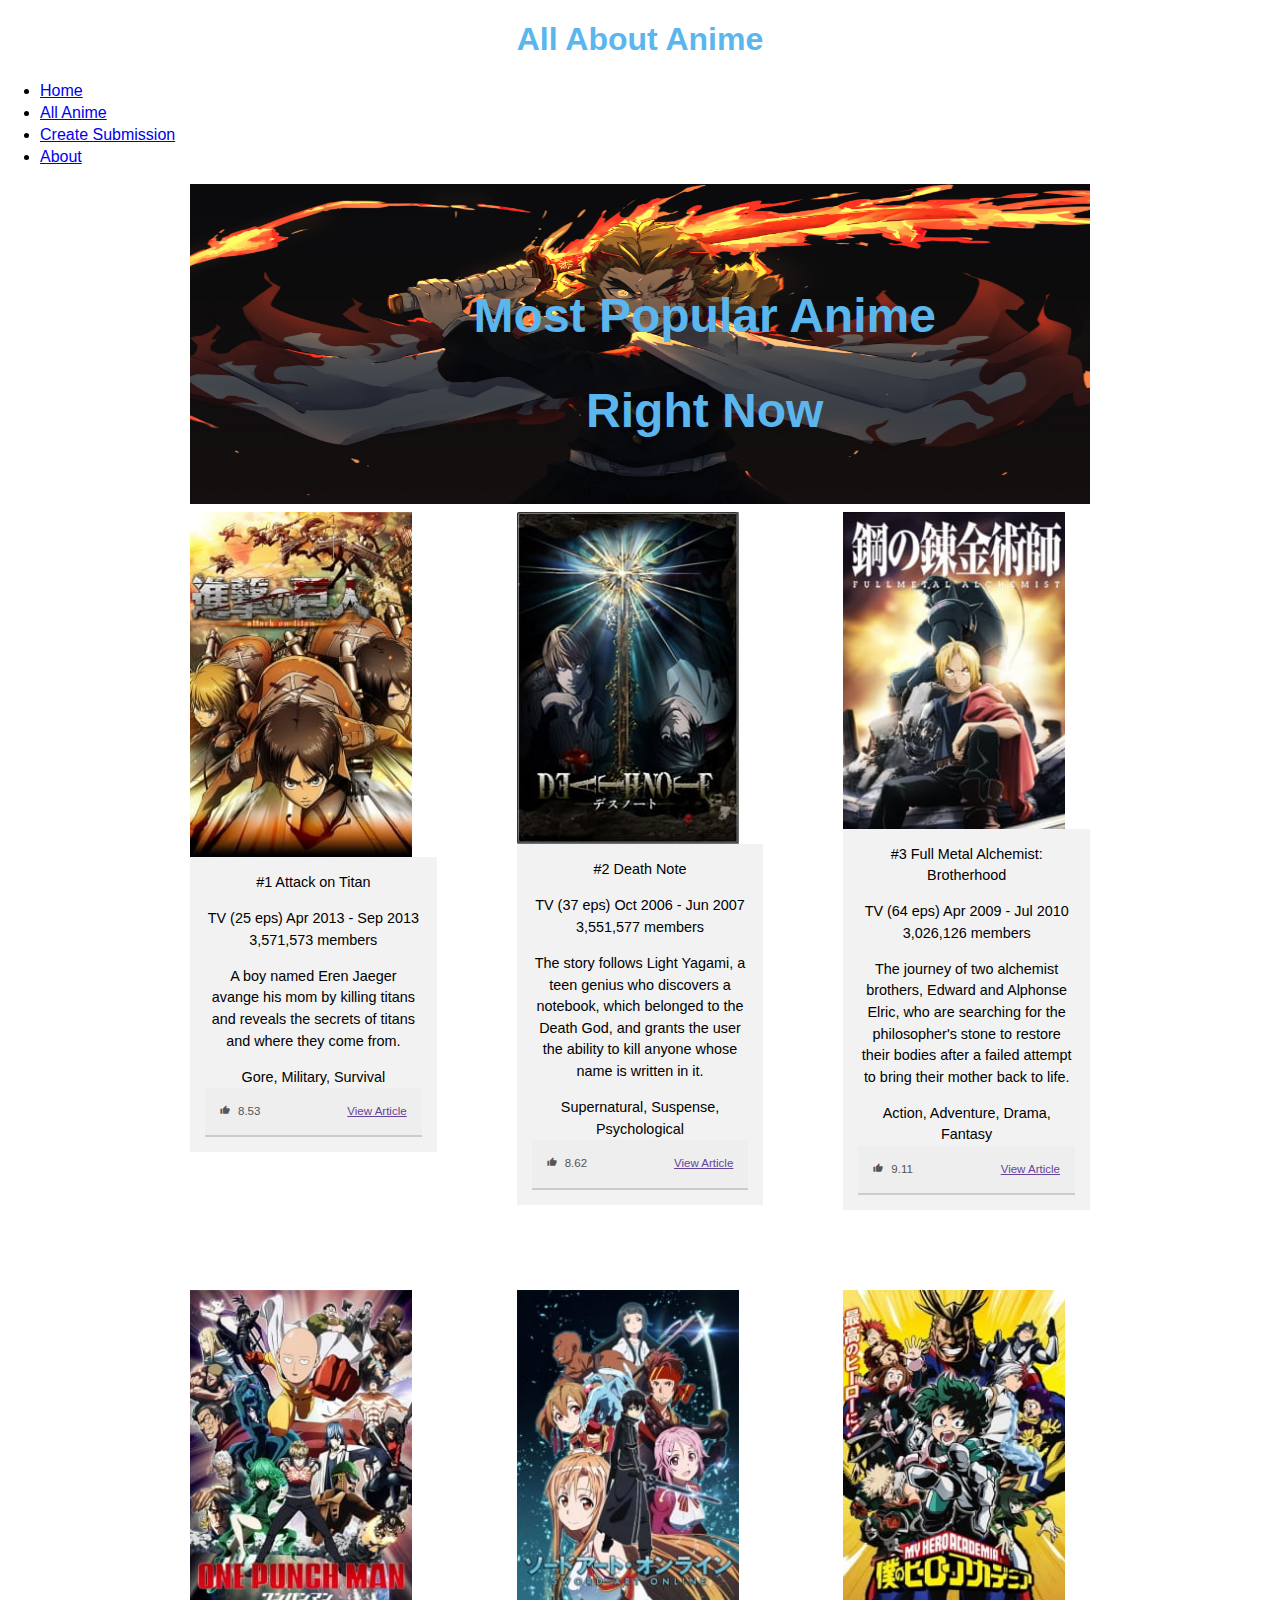
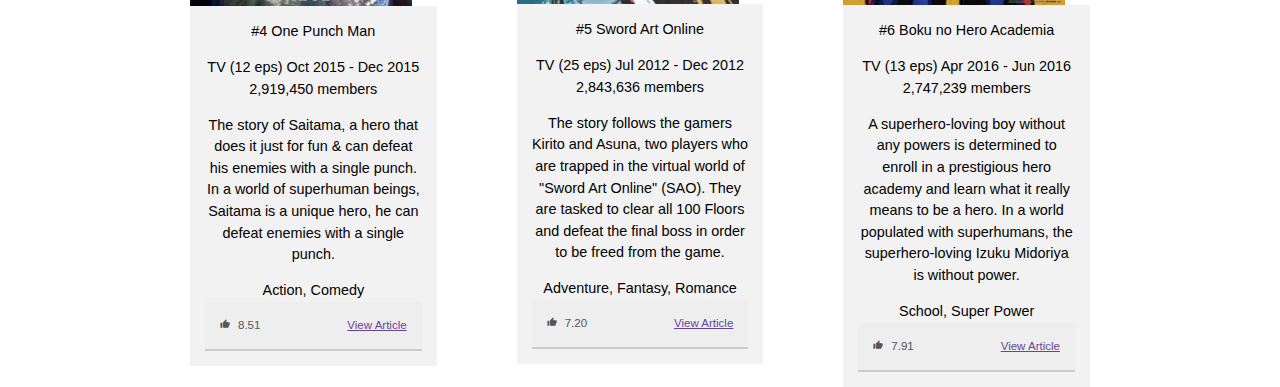
<file: allHtml/index.html>
<!DOCTYPE html>
<html lang="en">
  <head>
    <meta charset="UTF-8" />
    <meta http-equiv="X-UA-Compatible" content="IE=edge" />
    <meta name="viewport" content="width=device-width, initial-scale=1.0" />
    <title>Home</title>
    <link rel="stylesheet" href="/allStyles/allCss/style.css" />
    <link
      href="https://fonts.googleapis.com/icon?family=Material+Icons"
      rel="stylesheet"
    />
  </head>
  <body>
   
    <h1>All About Anime</h1>
      
    <ul style="line-height:22px">
      <li><a href="/allHtml/index.html">Home</a></li>
      <li><a href="/allHtml/allAnime.html">All Anime</a></li>
      <li><a href="/allHtml/createsub.html">Create Submission</a></li>
      <li><a href="/allHtml/about.html">About </a></li>
    </ul>

    <div class="container">
      <img class="bg-img" src="/animePics/bgImage.jpg" alt="bgimage" />
      <div class="heroText">
        <h2>Most Popular Anime</h2>
        <h2>Right Now</h2>
      </div>
    </div>
<div class="big__card"> 
  <div class="cards">
    <div class="card">
      <img
        src="/animePics/1attackontitan.jpeg"
        alt="Attack on Titan"
        class="card__image"
      />
      <div class="card__content">
        <p>#1 Attack on Titan</p>
        <p>TV (25 eps)
          Apr 2013 - Sep 2013
          3,571,573 members</p>
        <p>
          A boy named Eren Jaeger avange his mom by killing titans and reveals
          the secrets of titans and where they come from.
        </p>
        <p>Gore, Military, Survival</p>
        <div class="card__info">
          <div><i class="material-icons">thumb_up</i>8.53
          </div>
          <div>
            <a href="./detailPage.html" class="card__link">View Article</a>
          </div>
        </div>
      </div>
    
      </div><div class="card">
        <img
          src="/animePics/2deathnote.jpeg"
          alt="Death Note"
          class="card__image"
        />
        <div class="card__content">
          <p>#2 Death Note</p>
          <p>TV (37 eps)
            Oct 2006 - Jun 2007
            3,551,577 members</p>
          <p>
            The story follows Light Yagami, a teen genius who discovers a notebook, which
            belonged to the Death God, and grants the user the ability to kill anyone
            whose name is written in it.
          </p>
          <p>Supernatural, Suspense, Psychological</p>
          <div class="card__info">
            <div><i class="material-icons">thumb_up</i>8.62</div>
            <div>
              <a href="./detailPage.html" class="card__link">View Article</a>
            </div>
          </div>
        </div>
      
        </div><div class="card">
          <img
            src="/animePics/3fma.jpeg"
            alt="Full Metal Alchemist: Brotherhood"
            class="card__image"
          />
          <div class="card__content">
            <p>#3 Full Metal Alchemist: Brotherhood</p>
            <p>TV (64 eps)
              Apr 2009 - Jul 2010
              3,026,126 members</p>
            <p>
              The journey of two alchemist brothers, Edward and Alphonse Elric, who are
              searching for the philosopher's stone to restore their bodies after a failed
              attempt to bring their mother back to life.
            </p>
            <p>Action, Adventure, Drama, Fantasy</p>
            <div class="card__info">
              <div><i class="material-icons">thumb_up</i>9.11</div>
              <div>
                <a href="./detailPage.html" class="card__link">View Article</a>
              </div>
            </div>
          </div>
        
        </div><div class="card">
          <img
            src="/animePics/4onepunchman.jpeg"
            alt="One Punch Man"
            class="card__image"
          />
          <div class="card__content">
            <p>#4 One Punch Man</p>
            <p>TV (12 eps)
              Oct 2015 - Dec 2015
              2,919,450 members</p>
            <p>
              The story of Saitama, a hero that does it just for fun & can defeat his
              enemies with a single punch. In a world of superhuman beings, Saitama is a
              unique hero, he can defeat enemies with a single punch.
            </p>
            <p>Action, Comedy</p>
            <div class="card__info">
              <div><i class="material-icons">thumb_up</i>8.51</div>
              <div>
                <a href="./detailPage.html" class="card__link">View Article</a>
              </div>
            </div>
          </div>

          </div><div class="card">
            <img
              src="/animePics/5sao.jpeg"
              alt="Sword Art Online"
              class="card__image"
            />
            <div class="card__content">
              <p>#5 Sword Art Online</p>
              <p>TV (25 eps)
                Jul 2012 - Dec 2012
                2,843,636 members</p>
              <p>
                The story follows the gamers Kirito and Asuna, two players who are trapped in
  the virtual world of "Sword Art Online" (SAO). They are tasked to clear all
  100 Floors and defeat the final boss in order to be freed from the game.
              </p>
              <p>Adventure, Fantasy, Romance</p>
              <div class="card__info">
                <div><i class="material-icons">thumb_up</i>7.20</div>
                <div>
                  <a href="./detailPage.html" class="card__link">View Article</a>
                </div>
              </div>
            </div>
          
            </div><div class="card">
              <img
                src="/animePics/6myhero.jpeg"
                alt="Boku no Hero Academia"
                class="card__image"
              />
              <div class="card__content">
                <p>#6 Boku no Hero Academia</p>
                <p>TV (13 eps)
                  Apr 2016 - Jun 2016
                  2,747,239 members</p>
                <p>
                  A superhero-loving boy without any powers is determined to enroll in a
                  prestigious hero academy and learn what it really means to be a hero. In a
                  world populated with superhumans, the superhero-loving Izuku Midoriya is
                  without power.
                </p>
                <p>School, Super Power</p>
                <div class="card__info">
                  <div><i class="material-icons">thumb_up</i>7.91</div>
                  <div>
                    <a href="./detailPage.html" class="card__link">View Article</a>
                  </div>
                </div>
              </div>
            
              </div>
  
            </div>
              
    <!--
    <div class="image-grid">
      <img src="/animePics/2deathnote.jpeg" alt="titan" />
      <img src="/animePics/3fma.jpeg" alt="titan" />
      <img src="/animePics/4onepunchman.jpeg" alt="titan" />
      <img src="/animePics/5sao.jpeg" alt="titan" />
      <img src="/animePics/6myhero.jpeg" alt="titan" />
      <img src="/animePics/7demonslayer.jpeg" alt="titan" />
      <img src="/animePics/8naruto.jpeg" alt="titan" />
      <img src="/animePics/9tokyoghoul.jpeg" alt="titan" />
    </div>
    <div class="ani-info">
      <p>attack on titan</p>
    </div>
    -->
  </body>
</html>
</file>
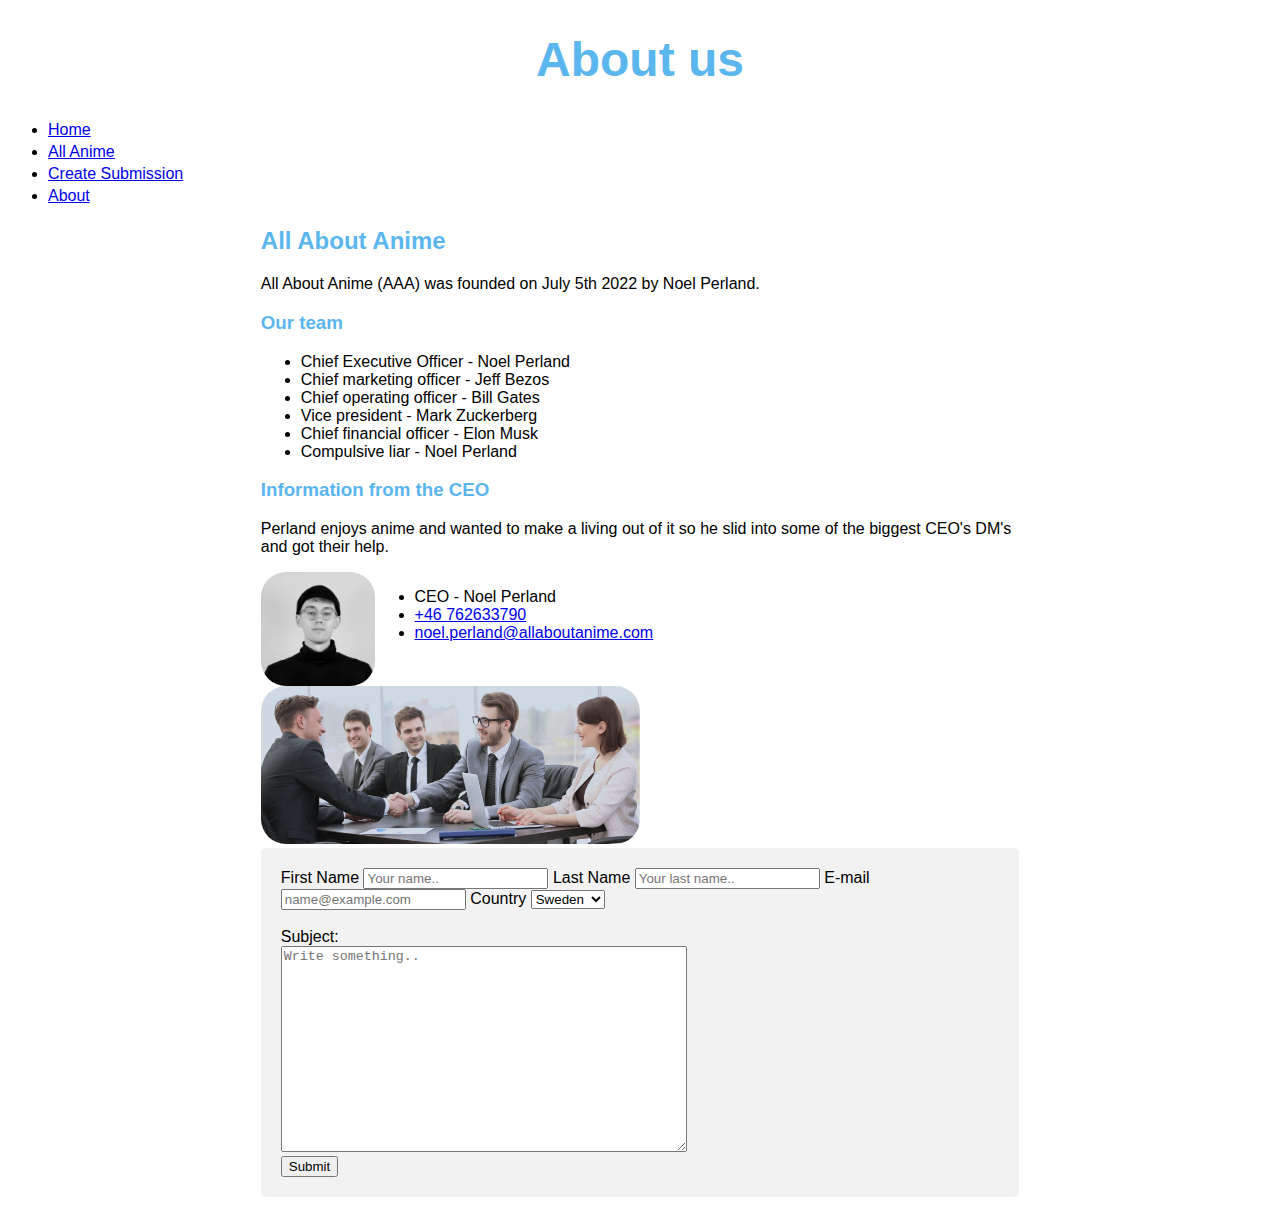
<file: allHtml/about.html>
<!DOCTYPE html>
<html lang="en">
  <head>
    <meta charset="UTF-8" />
    <meta http-equiv="X-UA-Compatible" content="IE=edge" />
    <meta name="viewport" content="width=device-width, initial-scale=1.0" />
    <title>About</title>
    <link rel="stylesheet" href="/allStyles//allCss/aboutAnime.css" />
    <link
  </head>
  <body>
    <h1>About us</h1>

    <ul style="line-height: 22px">
      <li><a href="/allHtml/index.html">Home</a></li>
      <li><a href="/allHtml/allAnime.html">All Anime</a></li>
      <li><a href="/allHtml/createsub.html">Create Submission</a></li>
      <li><a href="/allHtml/about.html">About </a></li>
    </ul>

    <div class="imgVD">
      <h2>All About Anime</h2>
      <p>All About Anime (AAA) was founded on July 5th 2022 by Noel Perland.</p>
      <h3>Our team</h3>
      <ul>
        <li>Chief Executive Officer - Noel Perland</li>
        <li>Chief marketing officer - Jeff Bezos</li>
        <li>Chief operating officer - Bill Gates</li>
        <li>Vice president - Mark Zuckerberg</li>
        <li>Chief financial officer - Elon Musk</li>
        <li>Compulsive liar - Noel Perland</li>
      </ul>
      <h3>Information from the CEO</h3>
      <p>
        Perland enjoys anime and wanted to make a living out of it so he slid
        into some of the biggest CEO's DM's and got their help.
      </p>
      <div class="container">
      <img src="/animePics/nolle2.jpg" alt="VD" />
      <ul>
        <li>CEO - Noel Perland</li>
        <li><a href="tel:+467626337901">+46 762633790</a></li>
        <li><a href="mailto:noel.perland@allaboutanime.com">noel.perland@allaboutanime.com</a></li>
      </ul>
    </div>
    <div class="imgTeam">

      <img src="/animePics/team.jpg" alt="aaaTeam"/>
      </div>
    
      <div class="contactForm"
          <label for="fname">First Name</label>
          <input type="text" id="fname" name="firstname" placeholder="Your name..">
      
          <label for="lname">Last Name</label>
          <input type="text" id="lname" name="lastname" placeholder="Your last name..">

          <label for="email">E-mail</label>
          <input type="text" id="E-mail" name="E-mail" placeholder="name@example.com">
      
          <label for="country">Country</label>
          <select id="country" name="country">
            <option value="sweden">Sweden</option>
            <option value="australia">Australia</option>
            <option value="canada">Canada</option>
            <option value="usa">USA</option>
            <option value="japan">Japan</option>
            <option value="other">Other</option>
          </select>
      
          
          <div class="forumbox">
           
            <br>
            <div class="subL">
            <label for="subject">Subject:</label>
          </div>
          <textarea id="subject" name="subject" placeholder="Write something.."></textarea>
        </div>
          <input type="submit" value="Submit">
        </div>
      </div>
  <body>
    
</html>
</file>
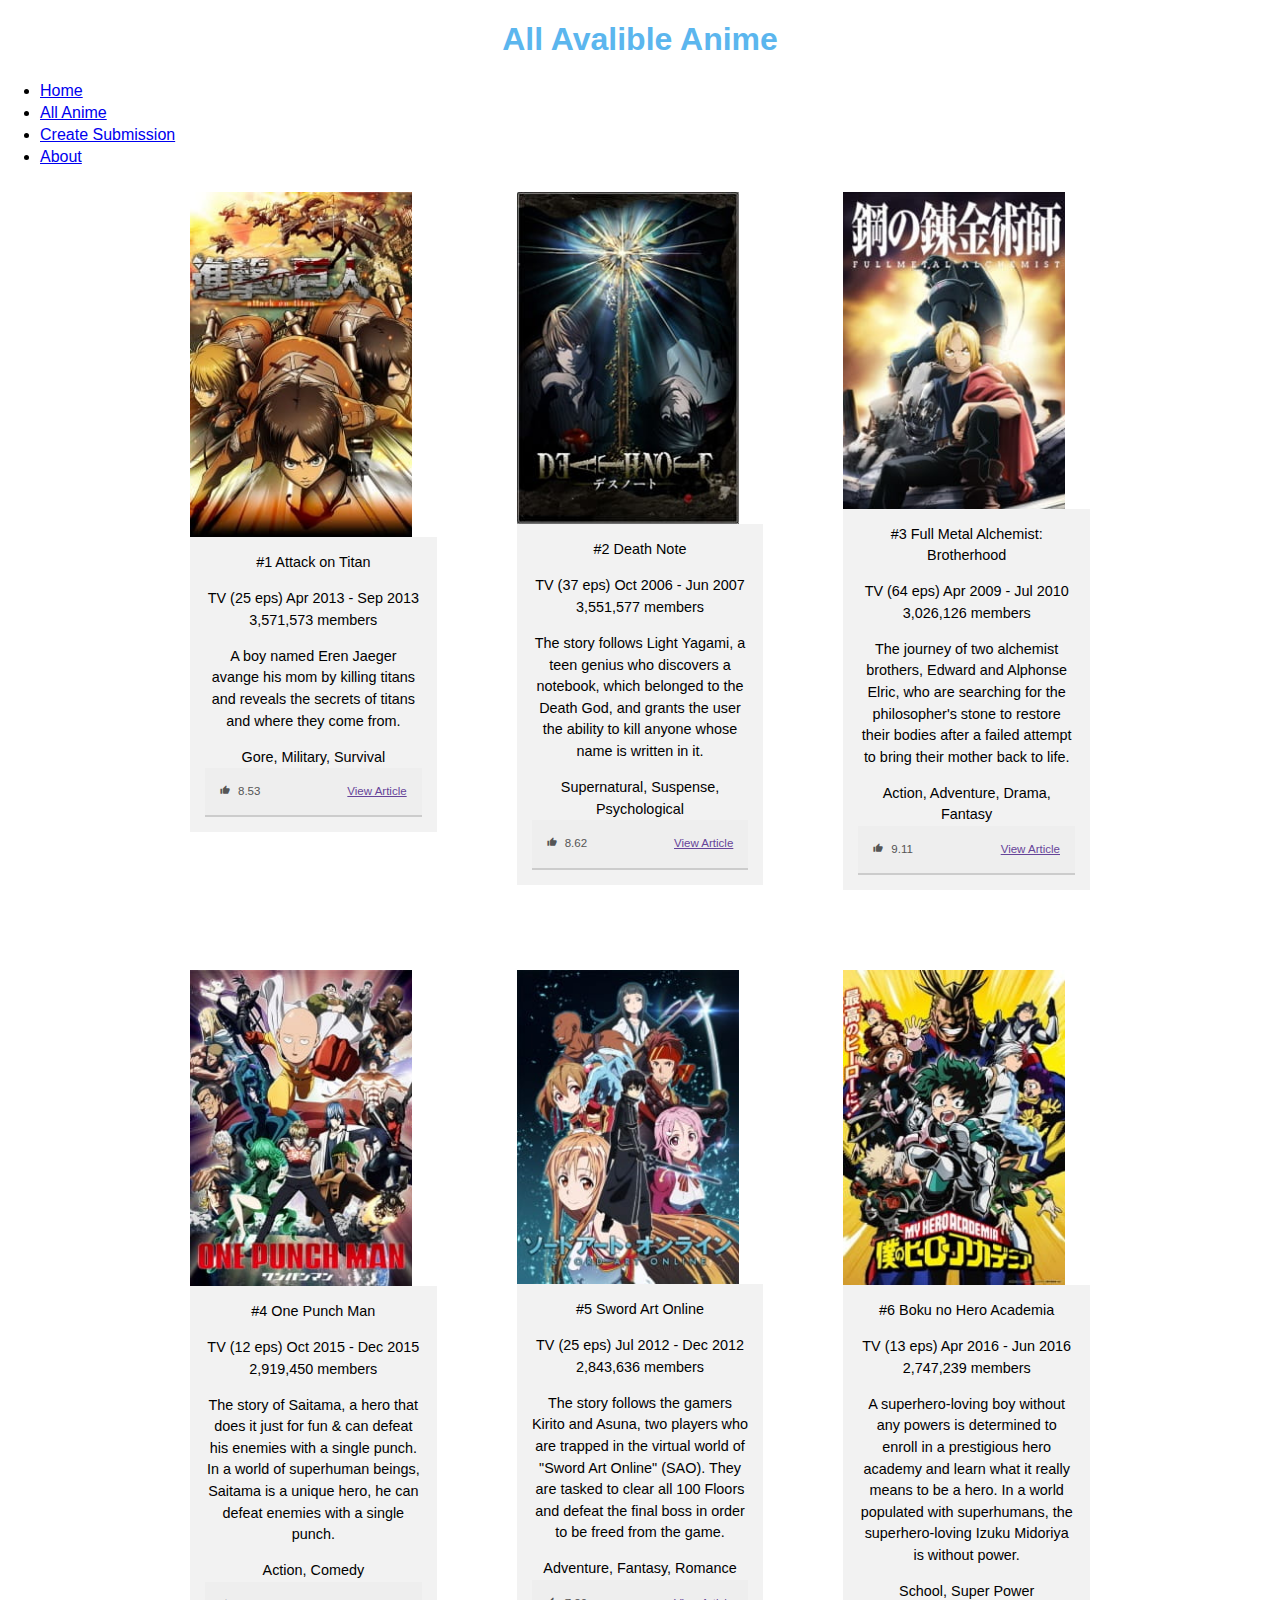
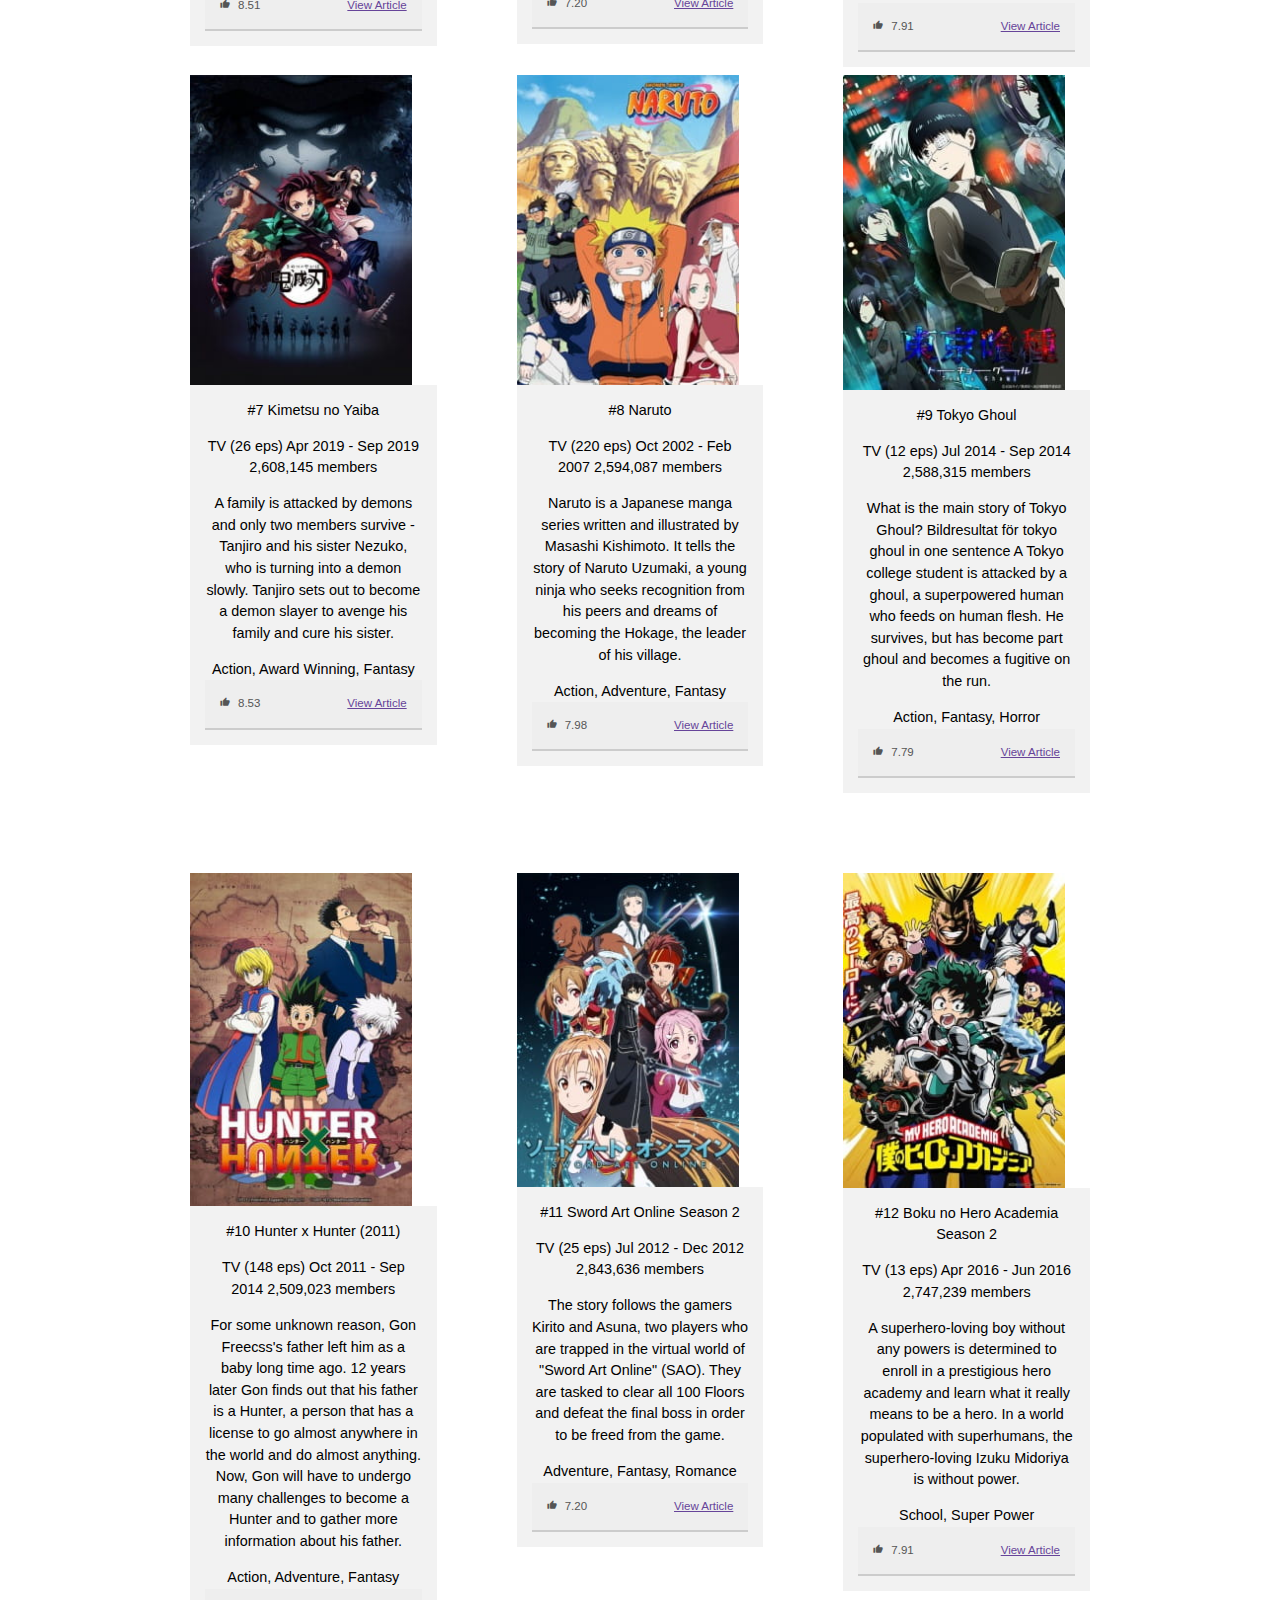
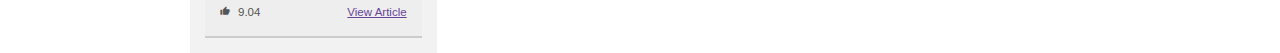
<file: allHtml/allAnime.html>
<!DOCTYPE html>
<html lang="en">
  <head>
    <meta charset="UTF-8" />
    <meta http-equiv="X-UA-Compatible" content="IE=edge" />
    <meta name="viewport" content="width=device-width, initial-scale=1.0" />
    <title>All Anime</title>
    <link rel="stylesheet" href="/allStyles/allCss/style.css" />
    <link
    href="https://fonts.googleapis.com/icon?family=Material+Icons"
    rel="stylesheet"
  </head>
  <body>
    <h1>All Avalible Anime</h1>
    <ul style="line-height:22px">
      <li><a href="/allHtml/index.html">Home</a></li>
      <li><a href="/allHtml/allAnime.html">All Anime</a></li>
      <li><a href="/allHtml/createsub.html">Create Submission</a></li>
      <li><a href="/allHtml/about.html">About </a></li>
    </ul>
    <div class="big__card"> 
      <div class="cards">
        <div class="card">
          <img
            src="/animePics/1attackontitan.jpeg"
            alt="Attack on Titan"
            class="card__image"
          />
          <div class="card__content">
            <p>#1 Attack on Titan</p>
            <p>TV (25 eps)
              Apr 2013 - Sep 2013
              3,571,573 members</p>
            <p>
              A boy named Eren Jaeger avange his mom by killing titans and reveals
              the secrets of titans and where they come from.
            </p>
            <p>Gore, Military, Survival</p>
            <div class="card__info">
              <div><i class="material-icons">thumb_up</i>8.53
              </div>
              <div>
                <a href="./detailPage.html" class="card__link">View Article</a>
              </div>
            </div>
          </div>
        
          </div><div class="card">
            <img
              src="/animePics/2deathnote.jpeg"
              alt="Death Note"
              class="card__image"
            />
            <div class="card__content">
              <p>#2 Death Note</p>
              <p>TV (37 eps)
                Oct 2006 - Jun 2007
                3,551,577 members</p>
              <p>
                The story follows Light Yagami, a teen genius who discovers a notebook, which
                belonged to the Death God, and grants the user the ability to kill anyone
                whose name is written in it.
              </p>
              <p>Supernatural, Suspense, Psychological</p>
              <div class="card__info">
                <div><i class="material-icons">thumb_up</i>8.62</div>
                <div>
                  <a href="./detailPage.html" class="card__link">View Article</a>
                </div>
              </div>
            </div>
          
            </div><div class="card">
              <img
                src="/animePics/3fma.jpeg"
                alt="Full Metal Alchemist: Brotherhood"
                class="card__image"
              />
              <div class="card__content">
                <p>#3 Full Metal Alchemist: Brotherhood</p>
                <p>TV (64 eps)
                  Apr 2009 - Jul 2010
                  3,026,126 members</p>
                <p>
                  The journey of two alchemist brothers, Edward and Alphonse Elric, who are
                  searching for the philosopher's stone to restore their bodies after a failed
                  attempt to bring their mother back to life.
                </p>
                <p>Action, Adventure, Drama, Fantasy</p>
                <div class="card__info">
                  <div><i class="material-icons">thumb_up</i>9.11</div>
                  <div>
                    <a href="./detailPage.html" class="card__link">View Article</a>
                  </div>
                </div>
              </div>
            
            </div><div class="card">
              <img
                src="/animePics/4onepunchman.jpeg"
                alt="One Punch Man"
                class="card__image"
              />
              <div class="card__content">
                <p>#4 One Punch Man</p>
                <p>TV (12 eps)
                  Oct 2015 - Dec 2015
                  2,919,450 members</p>
                <p>
                  The story of Saitama, a hero that does it just for fun & can defeat his
                  enemies with a single punch. In a world of superhuman beings, Saitama is a
                  unique hero, he can defeat enemies with a single punch.
                </p>
                <p>Action, Comedy</p>
                <div class="card__info">
                  <div><i class="material-icons">thumb_up</i>8.51</div>
                  <div>
                    <a href="./detailPage.html" class="card__link">View Article</a>
                  </div>
                </div>
              </div>
    
              </div><div class="card">
                <img
                  src="/animePics/5sao.jpeg"
                  alt="Sword Art Online"
                  class="card__image"
                />
                <div class="card__content">
                  <p>#5 Sword Art Online</p>
                  <p>TV (25 eps)
                    Jul 2012 - Dec 2012
                    2,843,636 members</p>
                  <p>
                    The story follows the gamers Kirito and Asuna, two players who are trapped in
      the virtual world of "Sword Art Online" (SAO). They are tasked to clear all
      100 Floors and defeat the final boss in order to be freed from the game.
                  </p>
                  <p>Adventure, Fantasy, Romance</p>
                  <div class="card__info">
                    <div><i class="material-icons">thumb_up</i>7.20</div>
                    <div>
                      <a href="./detailPage.html" class="card__link">View Article</a>
                    </div>
                  </div>
                </div>
              
                </div><div class="card">
                  <img
                    src="/animePics/6myhero.jpeg"
                    alt="Boku no Hero Academia"
                    class="card__image"
                  />
                  <div class="card__content">
                    <p>#6 Boku no Hero Academia</p>
                    <p>TV (13 eps)
                      Apr 2016 - Jun 2016
                      2,747,239 members</p>
                    <p>
                      A superhero-loving boy without any powers is determined to enroll in a
                      prestigious hero academy and learn what it really means to be a hero. In a
                      world populated with superhumans, the superhero-loving Izuku Midoriya is
                      without power.
                    </p>
                    <p>School, Super Power</p>
                    <div class="card__info">
                      <div><i class="material-icons">thumb_up</i>7.91</div>
                      <div>
                        <a href="./detailPage.html" class="card__link">View Article</a>
                      </div>
                    </div>
                  </div>
                
                  </div>
      
                </div><div class="cards">
                  <div class="card">
                    <img
                      src="/animePics/7demonslayer.jpeg"
                      alt="Demon Slayer"
                      class="card__image"
                    />
                    <div class="card__content">
                      <p>#7 Kimetsu no Yaiba</p>
                      <p>TV (26 eps)
                      Apr 2019 - Sep 2019
                      2,608,145 members
                      <p>
                        A family is attacked by demons and only two members survive - Tanjiro and his sister Nezuko, who is turning into a demon slowly. Tanjiro sets out to become a demon slayer to avenge his family and cure his sister.
                      </p>
                      <p>Action, Award Winning, Fantasy</p>
                      <div class="card__info">
                        <div><i class="material-icons">thumb_up</i>8.53
                        </div>
                        <div>
                          <a href="./detailPage.html" class="card__link">View Article</a>
                        </div>
                      </div>
                    </div>
                  
                    </div><div class="card">
                      <img
                        src="/animePics/8naruto.jpeg"
                        alt="Naruto"
                        class="card__image"
                      />
                      <div class="card__content">
                        <p>#8 Naruto</p>
                        <p>TV (220 eps)
                          Oct 2002 - Feb 2007
                          2,594,087 members</p>
                        <p>
                          Naruto is a Japanese manga series written and illustrated by Masashi Kishimoto. It tells the story of Naruto Uzumaki, a young ninja who seeks recognition from his peers and dreams of becoming the Hokage, the leader of his village.
                        </p>
                        <p>Action, Adventure, Fantasy</p>
                        <div class="card__info">
                          <div><i class="material-icons">thumb_up</i>7.98</div>
                          <div>
                            <a href="./detailPage.html" class="card__link">View Article</a>
                          </div>
                        </div>
                      </div>
                    
                      </div><div class="card">
                        <img
                          src="/animePics/9tokyoghoul.jpeg"
                          alt="Tokyo Ghoul"
                          class="card__image"
                        />
                        <div class="card__content">
                          <p>#9 Tokyo Ghoul</p>
                          <p>TV (12 eps)
                            Jul 2014 - Sep 2014
                            2,588,315 members</p>
                          <p>
                            What is the main story of Tokyo Ghoul?
Bildresultat för tokyo ghoul in one sentence
A Tokyo college student is attacked by a ghoul, a superpowered human who feeds on human flesh. He survives, but has become part ghoul and becomes a fugitive on the run.
                          <p>Action, Fantasy, Horror</p>
                          <div class="card__info">
                            <div><i class="material-icons">thumb_up</i>7.79</div>
                            <div>
                              <a href="./detailPage.html" class="card__link">View Article</a>
                            </div>
                          </div>
                        </div>
                      
                      </div><div class="card">
                        <img
                          src="/animePics/10hunterxhunter.jpeg"
                          alt="Hunter x Hunter"
                          class="card__image"
                        />
                        <div class="card__content">
                          <p>#10 Hunter x Hunter (2011)</p>
                          <p>TV (148 eps)
                            Oct 2011 - Sep 2014
                            2,509,023 members</p>
                          <p>
                            For some unknown reason, Gon Freecss's father left him as a baby long time ago. 12 years later Gon finds out that his father is a Hunter, a person that has a license to go almost anywhere in the world and do almost anything. Now, Gon will have to undergo many challenges to become a Hunter and to gather more information about his father.
                          </p>
                          <p>Action, Adventure, Fantasy</p>
                          <div class="card__info">
                            <div><i class="material-icons">thumb_up</i>9.04
                            </div>
                            <div>
                              <a href="./detailPage.html" class="card__link">View Article</a>
                            </div>
                          </div>
                        </div>
              
                        </div><div class="card">
                          <img
                            src="/animePics/5sao.jpeg"
                            alt="Sword Art Online"
                            class="card__image"
                          />
                          <div class="card__content">
                            <p>#11 Sword Art Online Season 2</p>
                            <p>TV (25 eps)
                              Jul 2012 - Dec 2012
                              2,843,636 members</p>
                            <p>
                              The story follows the gamers Kirito and Asuna, two players who are trapped in
                the virtual world of "Sword Art Online" (SAO). They are tasked to clear all
                100 Floors and defeat the final boss in order to be freed from the game.
                            </p>
                            <p>Adventure, Fantasy, Romance</p>
                            <div class="card__info">
                              <div><i class="material-icons">thumb_up</i>7.20</div>
                              <div>
                                <a href="./detailPage.html" class="card__link">View Article</a>
                              </div>
                            </div>
                          </div>
                        
                          </div><div class="card">
                            <img
                              src="/animePics/6myhero.jpeg"
                              alt="Boku no Hero Academia"
                              class="card__image"
                            />
                            <div class="card__content">
                              <p>#12 Boku no Hero Academia Season 2</p>
                              <p>TV (13 eps)
                                Apr 2016 - Jun 2016
                                2,747,239 members</p>
                              <p>
                                A superhero-loving boy without any powers is determined to enroll in a
                                prestigious hero academy and learn what it really means to be a hero. In a
                                world populated with superhumans, the superhero-loving Izuku Midoriya is
                                without power.
                              </p>
                              <p>School, Super Power</p>
                              <div class="card__info">
                                <div><i class="material-icons">thumb_up</i>7.91</div>
                                <div>
                                  <a href="./detailPage.html" class="card__link">View Article</a>
                                </div>
                              </div>
                            </div>
                          
                            </div>
                
                          </div>
  </body>
</html>
</file>
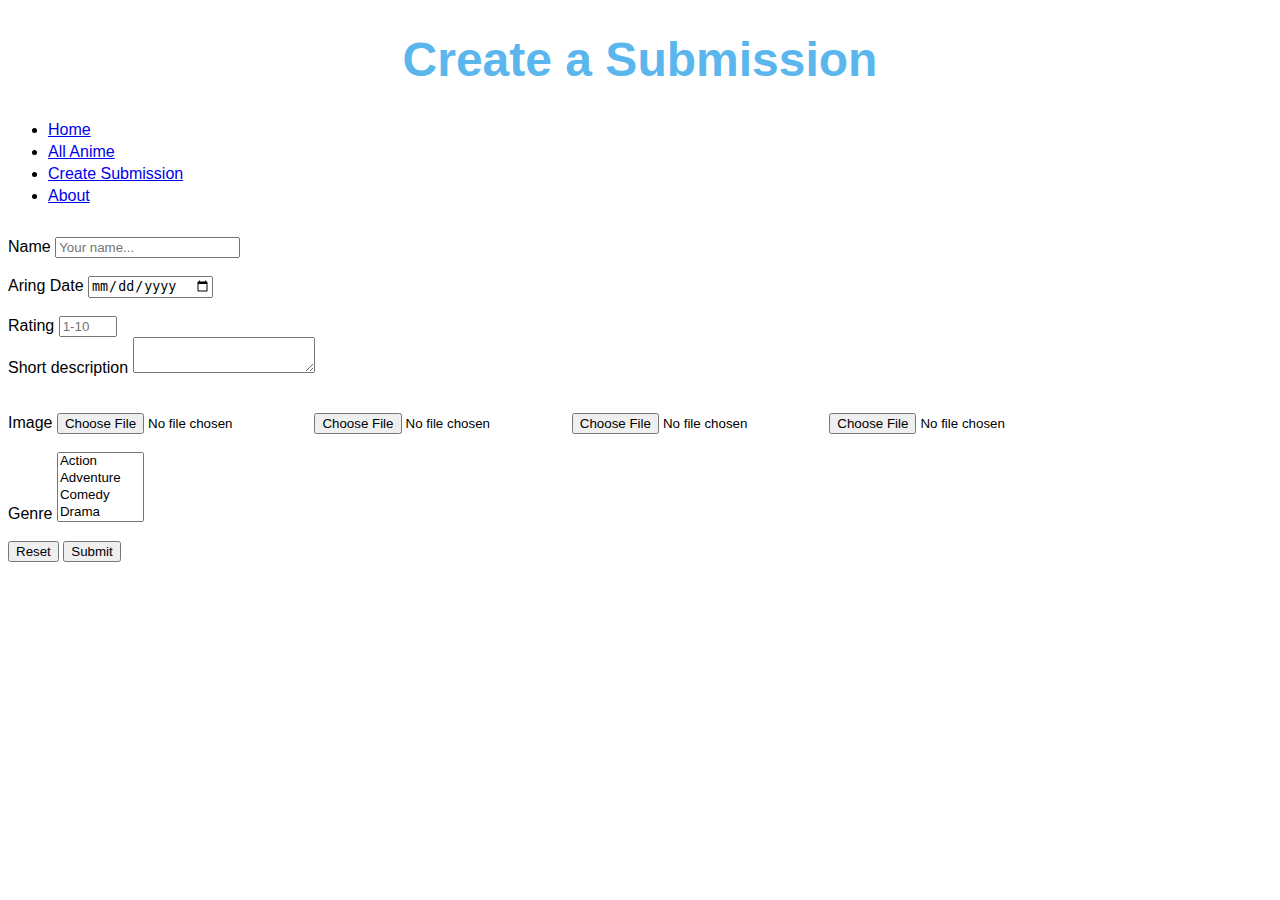
<file: allHtml/createsub.html>
<!DOCTYPE html>
<html lang="en">
  <head>
    <meta charset="UTF-8" />
    <meta http-equiv="X-UA-Compatible" content="IE=edge" />
    <meta name="viewport" content="width=device-width, initial-scale=1.0" />
    <title>Form</title>
    <link rel="stylesheet" href="/allStyles/allCss/sub.css" />
    <link
  </head>
  <body>
    <h1>Create a Submission</h1>

    <ul style="line-height: 22px">
      <li><a href="/allHtml/index.html">Home</a></li>
      <li><a href="/allHtml/allAnime.html">All Anime</a></li>
      <li><a href="/allHtml/createsub.html">Create Submission</a></li>
      <li><a href="/allHtml/about.html">About </a></li>
    </ul>
<div class="bigFourm">
    <form action="/allHtml/results.html" method="GET" enctype="multipart/form-data">
        <div>
          <label for="name">Name</label>
          <input
            type="text"
            name="name"
            id="name"
            placeholder="Your name..."
            required
          />
        </div>
    <br>

        
        <div>
          <label for="Aring date"> Aring Date</label>
          <input
            type="date"
            name="date"
            id="Date"
            placeholder="xx/xx"
            min="2022-11-24"
          />
      </div>
    <br>
        </div>
        <label for="Rating">Rating</label>
        <input
          type="number"
          name="Rating"
          id="Rating"
          placeholder="1-10"
          max="10" 
          min="1"
          style="width: 50px;"
      </div>
    <br>
  
        <div>
          <label for="bio">Short description</label>
          <textarea name="description" id="description"></textarea>
        </div>
    <br>
    <br>
        <div>
          <label for="Image">Image</label>
          <input type="file" name="Image" id="file">
          <input type="file" name="Image" id="file">
          <input type="file" name="Image" id="file">
          <input type="file" name="Image" id="file">
        </div>
  <br>
  
        <div>
          <label for="Genre">Genre</label>
          <select name="Genre" id="Genre" multiple>
            <option value="Action">Action</option>
            <option value="Adventure">Adventure</option>
            <option value="Comedy">Comedy</option>
            <option value="Drama">Drama</option>
            <option value="Fantasy">Fantasy</option>
            <option value="Psychological">Psychological</option>
            <option value="Thriller">Thriller</option>
          </select>
  <br>
  <br>
  
        </div>
        <button type="reset">Reset</button>
        <button type="submit">Submit</button>
      </form>
</div>
    

  </body>
</html>
</file>
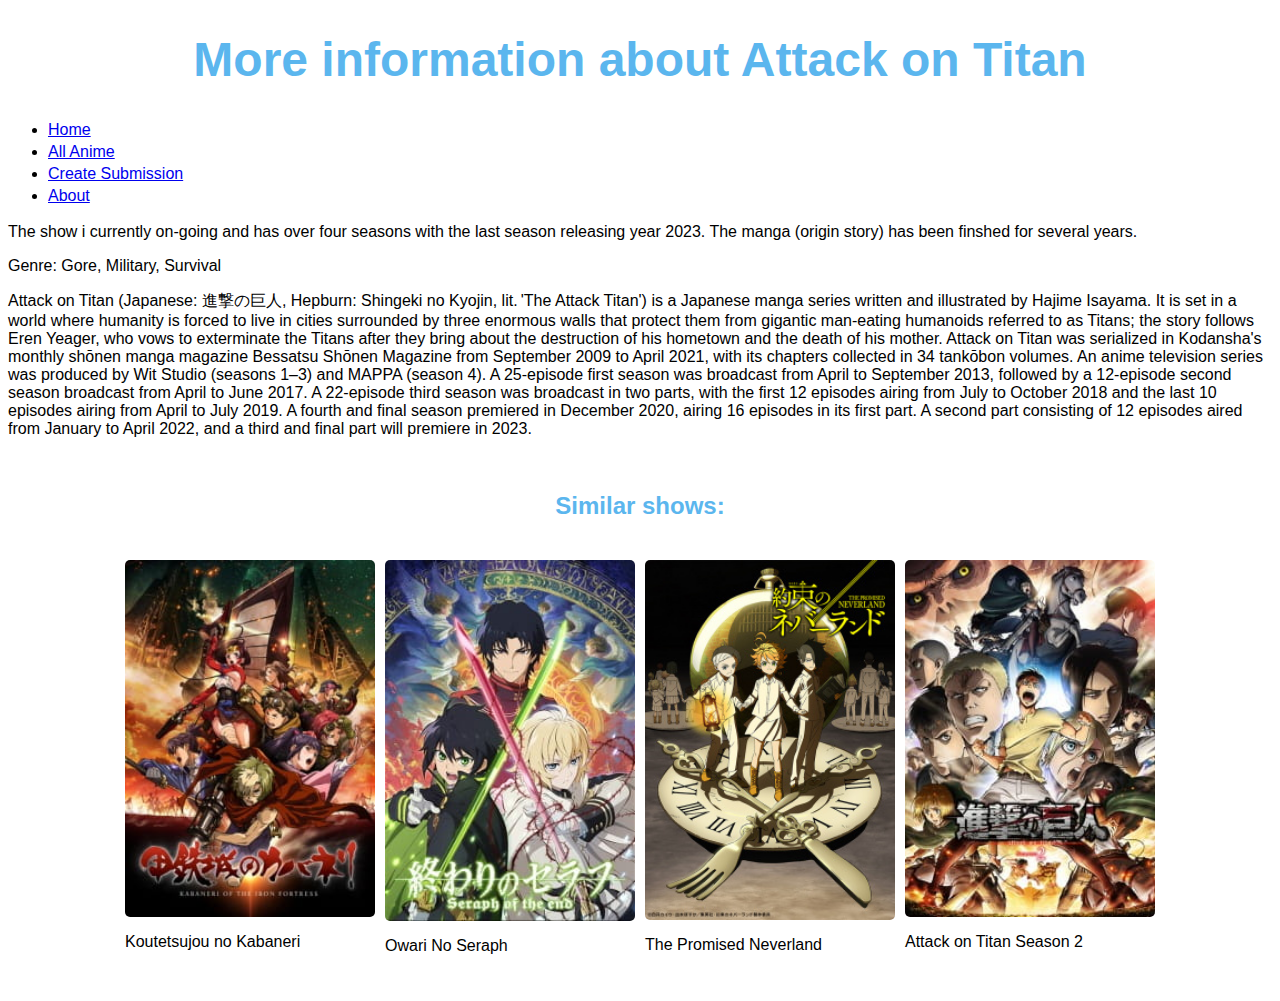
<file: allHtml/detailPage.html>
<!DOCTYPE html>
<html lang="en">
  <head>
    <meta charset="UTF-8" />
    <meta http-equiv="X-UA-Compatible" content="IE=edge" />
    <meta name="viewport" content="width=device-width, initial-scale=1.0" />
    <title>Information</title>
    <link rel="stylesheet" href="/allStyles/allCss/detailAnimeStyle.css" />
  </head>
  <body class="detialPage">
   
    <h1>More information about Attack on Titan</h1>
      
    <ul style="line-height:22px">
      <li><a href="/allHtml/index.html">Home</a></li>
      <li><a href="/allHtml/allAnime.html">All Anime</a></li>
      <li><a href="/allHtml/createsub.html">Create Submission</a></li>
      <li><a href="/allHtml/about.html">About </a></li>
    </ul>
    
    <p>
      The show i currently on-going and has over four seasons with the last
      season releasing year 2023. The manga (origin story) has been finshed for
      several years.
    </p>
    <p>Genre: Gore, Military, Survival</p>
    <div class="textSpace">
    <p>
      Attack on Titan (Japanese: 進撃の巨人, Hepburn: Shingeki no Kyojin,
      lit. 'The Attack Titan') is a Japanese manga series written and
      illustrated by Hajime Isayama. It is set in a world where humanity is
      forced to live in cities surrounded by three enormous walls that protect
      them from gigantic man-eating humanoids referred to as Titans; the story
      follows Eren Yeager, who vows to exterminate the Titans after they bring
      about the destruction of his hometown and the death of his mother. Attack
      on Titan was serialized in Kodansha's monthly shōnen manga magazine
      Bessatsu Shōnen Magazine from September 2009 to April 2021, with its
      chapters collected in 34 tankōbon volumes. An anime television series was
      produced by Wit Studio (seasons 1–3) and MAPPA (season 4). A 25-episode
      first season was broadcast from April to September 2013, followed by a
      12-episode second season broadcast from April to June 2017. A 22-episode
      third season was broadcast in two parts, with the first 12 episodes airing
      from July to October 2018 and the last 10 episodes airing from April to
      July 2019. A fourth and final season premiered in December 2020, airing 16
      episodes in its first part. A second part consisting of 12 episodes aired
      from January to April 2022, and a third and final part will premiere in
      2023.
    </p>
  </div>
    <br>
    <h2>Similar shows:</h3>
<div class="container">
      <div class="box">
        <img src="/detailAnime/Kabaneri.jpg" alt="Koutetsujou no Kabaneri">
        <p>Koutetsujou no Kabaneri</p>
      </div>
      <div class="box">
        <img src="/detailAnime/serpaph.jpg" alt="Owari No Seraph">
        <p>Owari No Seraph</p>
      </div>
      <div class="box">
        <img src="/detailAnime/neverland.jpg" alt="The Promised Neverland">
        <p>The Promised Neverland</p>
      </div>
      <div class="box">
        <img src="/detailAnime/aots2.jpg" alt="Attack on Titan Season 2">
        <p>Attack on Titan Season 2</p>
      </div>
   


    
    
   
  </body>
</html>
</file>
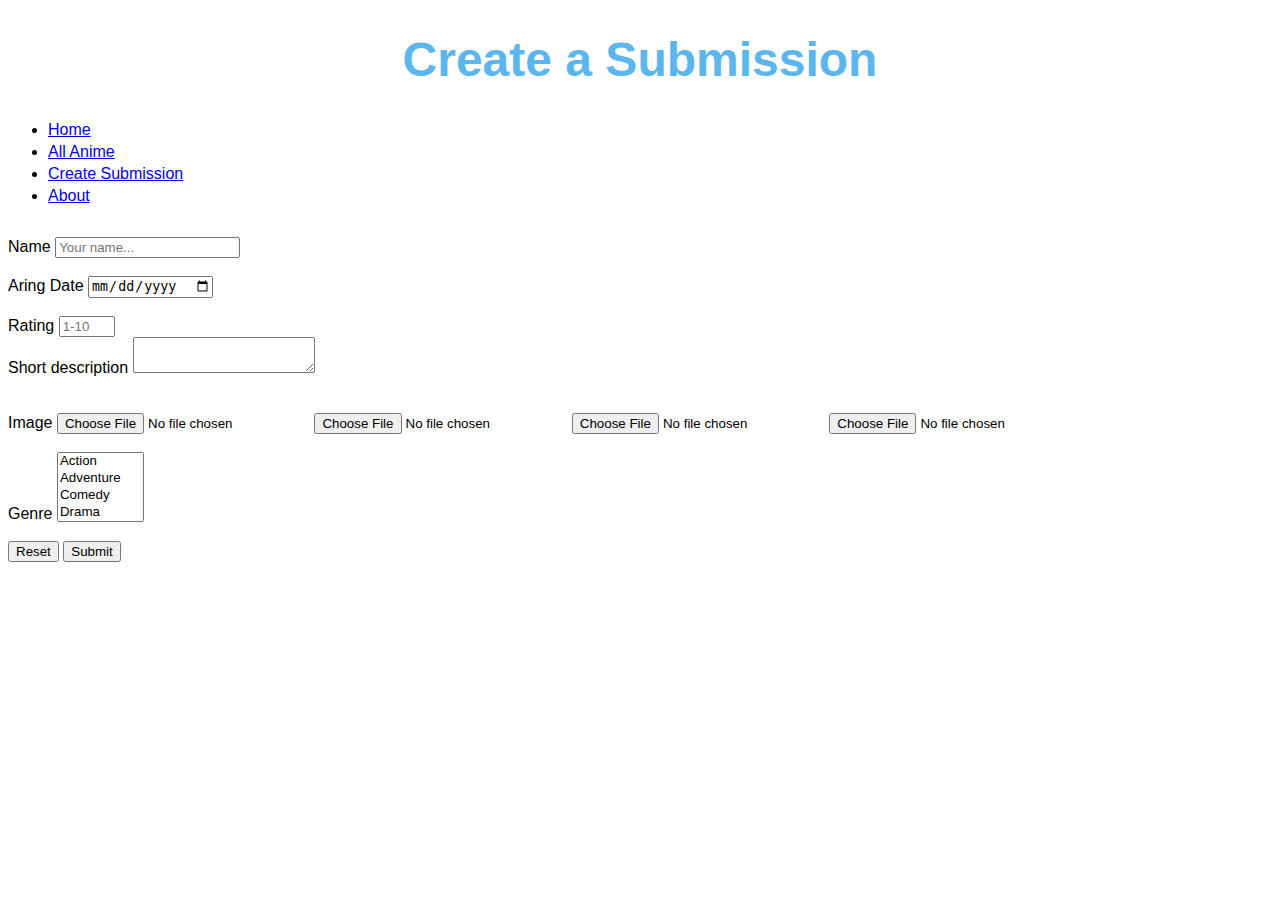
<file: ExaminationFrontend2/allHtml/createsub.html>
<!DOCTYPE html>
<html lang="en">
  <head>
    <meta charset="UTF-8" />
    <meta http-equiv="X-UA-Compatible" content="IE=edge" />
    <meta name="viewport" content="width=device-width, initial-scale=1.0" />
    <title>Form</title>
    <link rel="stylesheet" href="/allStyles/allCss/sub.css" />
    <link
  </head>
  <body>
    <h1>Create a Submission</h1>

    <ul style="line-height: 22px">
      <li><a href="/allHtml/index.html">Home</a></li>
      <li><a href="/allHtml/allAnime.html">All Anime</a></li>
      <li><a href="/allHtml/createsub.html">Create Submission</a></li>
      <li><a href="/allHtml/about.html">About </a></li>
    </ul>
<div class="bigFourm">
    <form action="/allHtml/results.html" method="GET" enctype="multipart/form-data">
        <div>
          <label for="name">Name</label>
          <input
            type="text"
            name="name"
            id="name"
            placeholder="Your name..."
            required
          />
        </div>
    <br>

        
        <div>
          <label for="Aring date"> Aring Date</label>
          <input
            type="date"
            name="date"
            id="Date"
            placeholder="xx/xx"
            min="1900-01-01"
          />
      </div>
    <br>
        </div>
        <label for="Rating">Rating</label>
        <input
          type="number"
          name="Rating"
          id="Rating"
          placeholder="1-10"
          max="10" 
          min="1"
      </div>
    <br>
  
        <div>
          <label for="bio">Short description</label>
          <textarea name="description" id="description"></textarea>
        </div>
    <br>
    <br>
        <div>
          <label for="Image">Image</label>
          <input type="file" name="Image" id="file">
          <input type="file" name="Image" id="file">
          <input type="file" name="Image" id="file">
          <input type="file" name="Image" id="file">
        </div>
  <br>
  
        <div>
          <label for="Genre">Genre</label>
          <select name="Genre" id="Genre" multiple>
            <option value="Action">Action</option>
            <option value="Adventure">Adventure</option>
            <option value="Comedy">Comedy</option>
            <option value="Drama">Drama</option>
            <option value="Fantasy">Fantasy</option>
            <option value="Psychological">Psychological</option>
            <option value="Thriller">Thriller</option>
          </select>
  <br>
  <br>
  
        </div>
        <button type="reset">Reset</button>
        <button type="submit">Submit</button>
      </form>
</div>
    

  </body>
</html>
</file>
<file: allStyles/allCss/style.css>
body {
  margin: 0;
  padding: 0;
  min-height: 100vh;
  font-family: Arial, Helvetica, sans-serif;
}

h1 {
  display: flex;
  align-items: center;
  justify-content: center;
  color: rgb(91, 182, 238);
}

.sidebar {
  position: fixed;
  font-size: x-large;
}

.container {
  position: relative;
  text-align: center;
}

.heroText {
  position: absolute;
  color: rgb(91, 182, 238);
  top: 20%;
  left: 37%;
  font-size: xx-large;
}

.bg-img {
  display: block;
  margin-left: auto;
  margin-right: auto;
  width: 900px;
  height: 320px;
}

.big__card {
  min-width: 100vw;
  min-height: 100vh;
  display: flex;
  flex-direction: column;
  align-items: center;
}

.cards {
  margin: 0;
  text-align: center;
  max-width: 900px;
  margin-top: 8px;
  display: grid;
  grid-template-columns: repeat(3, 1fr);
  gap: 80px;
}

.card__image {
  width: 90%;
  display: block;
}

.card__content {
  line-height: 1.5;
  font-size: 0.9em;
  padding: 15px;
  background: rgb(242, 242, 242);
}

.card__content > p:first-of-type {
  margin-top: 0;
}

.card__content > p:last-of-type {
  margin-bottom: 0;
}

.card__info {
  padding: 15px;
  display: flex;
  justify-content: space-between;
  align-items: center;
  color: #555;
  background-color: #eee;
  font-size: 0.8em;
  border-bottom: 2px solid #ccc;
}

.card__info i {
  font-size: 0.9em;
  margin-right: 8px;
}

.card__link {
  color: #649;
}

.card__link:hover {
  text-decoration: underline;
}

/*
.image-grid {
  display: grid;
  grid-template-columns: repeat(3, 1fr);
  align-items: center;
  justify-content: center;
  grid-gap: 100px;
  margin-left: 27.5%;
  margin-right: 20%;
}
.image-grid img {
  width: 130px;
  height: 170px;
}
*//*# sourceMappingURL=style.css.map */
</file>
<file: allStyles/allCss/aboutAnime.css>
body {
  font-family: Arial, Helvetica, sans-serif;
}

h1 {
  display: flex;
  align-items: center;
  justify-content: center;
  color: rgb(91, 182, 238);
  font-size: xxx-large;
}

h3 {
  color: rgb(91, 182, 238);
}

h2 {
  color: rgb(91, 182, 238);
}

.imgVD {
  min-width: 200px;
  min-height: 200px;
  padding-right: 20%;
  padding-left: 20%;
}
.imgVD img {
  border-radius: 25px;
  width: 15%;
}
.imgVD .imgTeam:hover {
  transform: scale(1.3);
  z-index: 2;
}

.container {
  display: flex;
}

.imgTeam {
  border-radius: 25px;
  transition: 0.5s;
}
.imgTeam img {
  width: 50%;
}

.contactForm {
  border-radius: 5px;
  background-color: #f2f2f2;
  padding: 20px;
}

.textarea {
  background-color: #dddddd;
  color: #666666;
  padding: 1em;
  border-radius: 10px;
  border: 2px solid transparent;
  outline: none;
  font-weight: 500;
  font-size: 16px;
  line-height: 1.4;
  width: 200px;
  height: 100px;
  transition: all 0.2s;
}

.forumbox textarea {
  height: 200px;
  width: 400px;
}/*# sourceMappingURL=aboutAnime.css.map */
</file>
<file: allStyles/allCss/sub.css>
body {
  font-family: Arial, Helvetica, sans-serif;
}

h1 {
  display: flex;
  align-items: center;
  justify-content: center;
  color: rgb(91, 182, 238);
  font-size: xxx-large;
}

.bigFourm {
  margin-top: 30px;
}

.container {
  display: center;
  align-items: center;
} /*# sourceMappingURL=sub.css.map */
</file>
<file: allStyles/allCss/detailAnimeStyle.css>
body {
  font-family: Arial, Helvetica, sans-serif;
}

h1 {
  display: flex;
  align-items: center;
  justify-content: center;
  color: rgb(91, 182, 238);
  font-size: xxx-large;
}

h2 {
  display: flex;
  align-items: center;
  justify-content: center;
  color: rgb(91, 182, 238);
}

.container {
  width: 90%;
  padding: 20px;
  margin: 10px auto;
  display: flex;
  flex-direction: row;
  justify-content: center;
}

.box {
  width: 250px;
  margin: 0 5px;
  transition: 0.5s;
}

.box img {
  display: block;
  width: 100%;
  border-radius: 5px;
}

.box:hover {
  transform: scale(1.3);
  z-index: 2;
}/*# sourceMappingURL=detailAnimeStyle.css.map */
</file>
